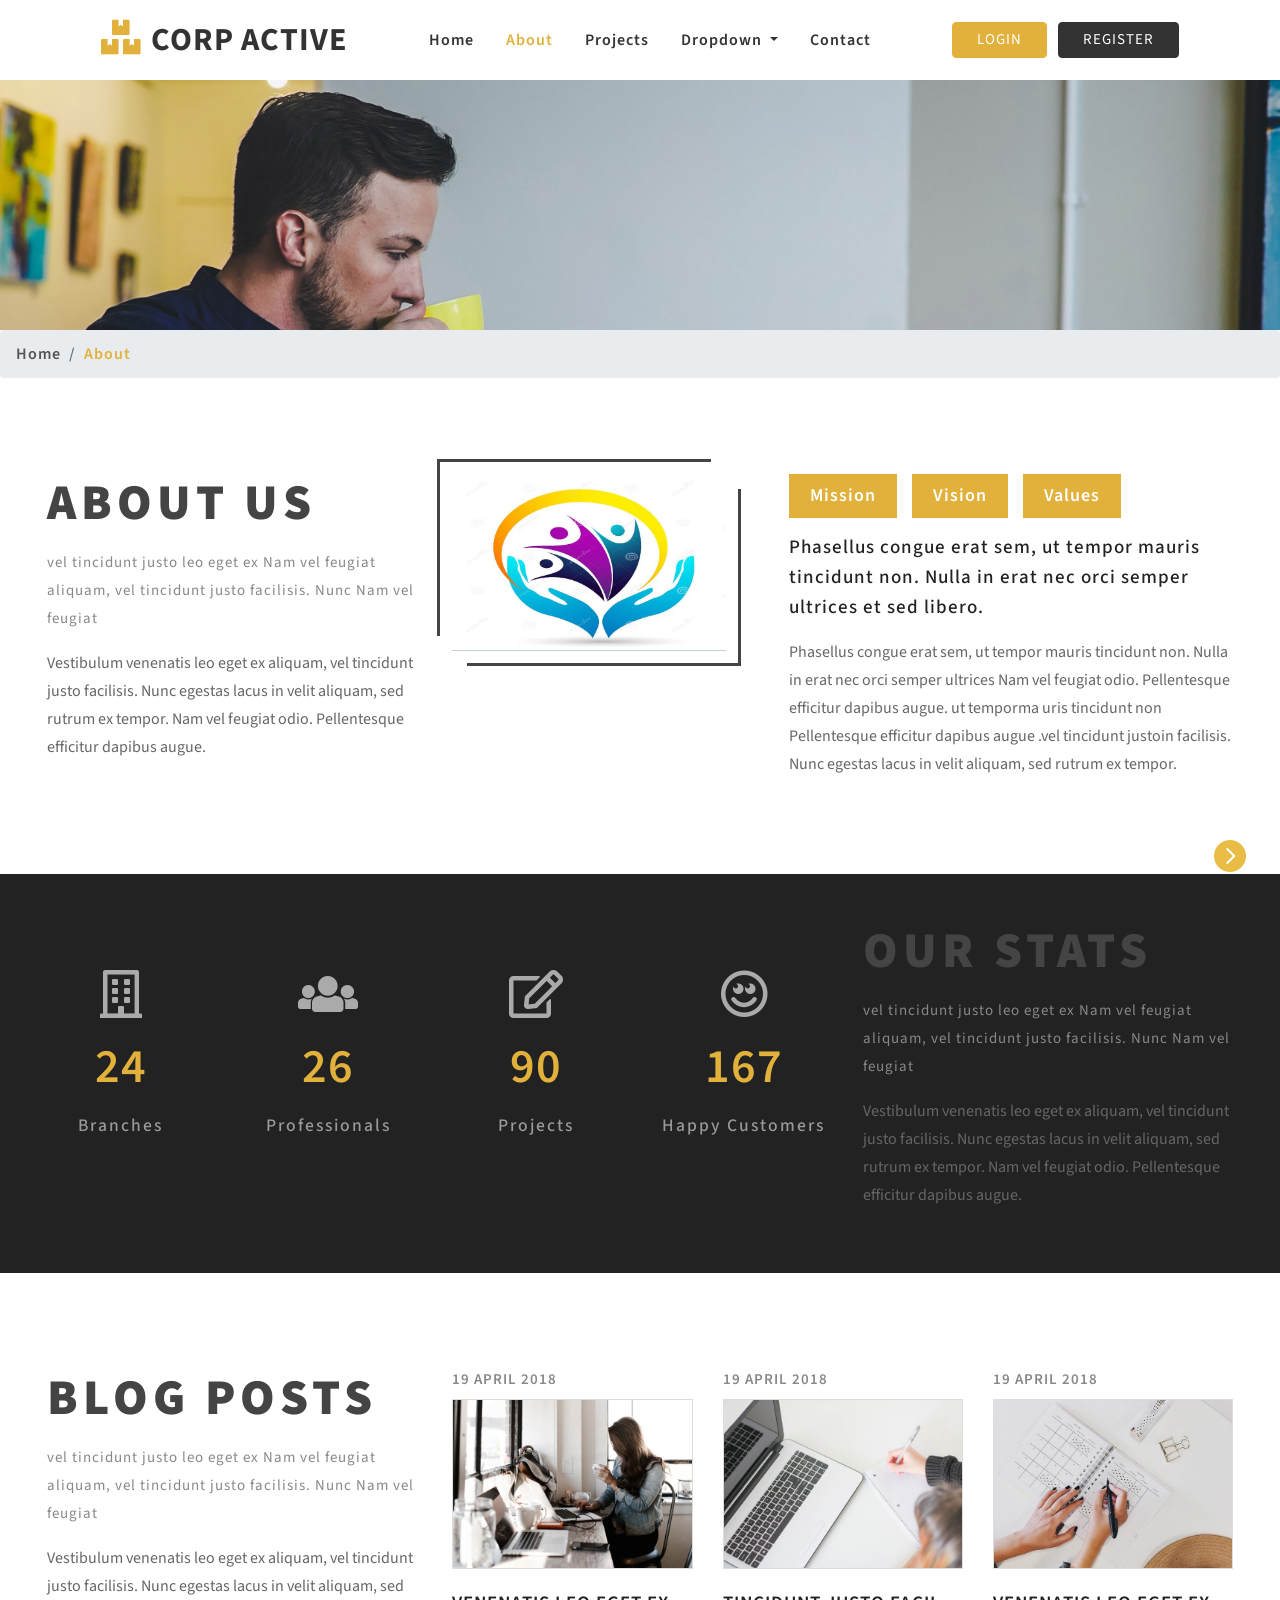
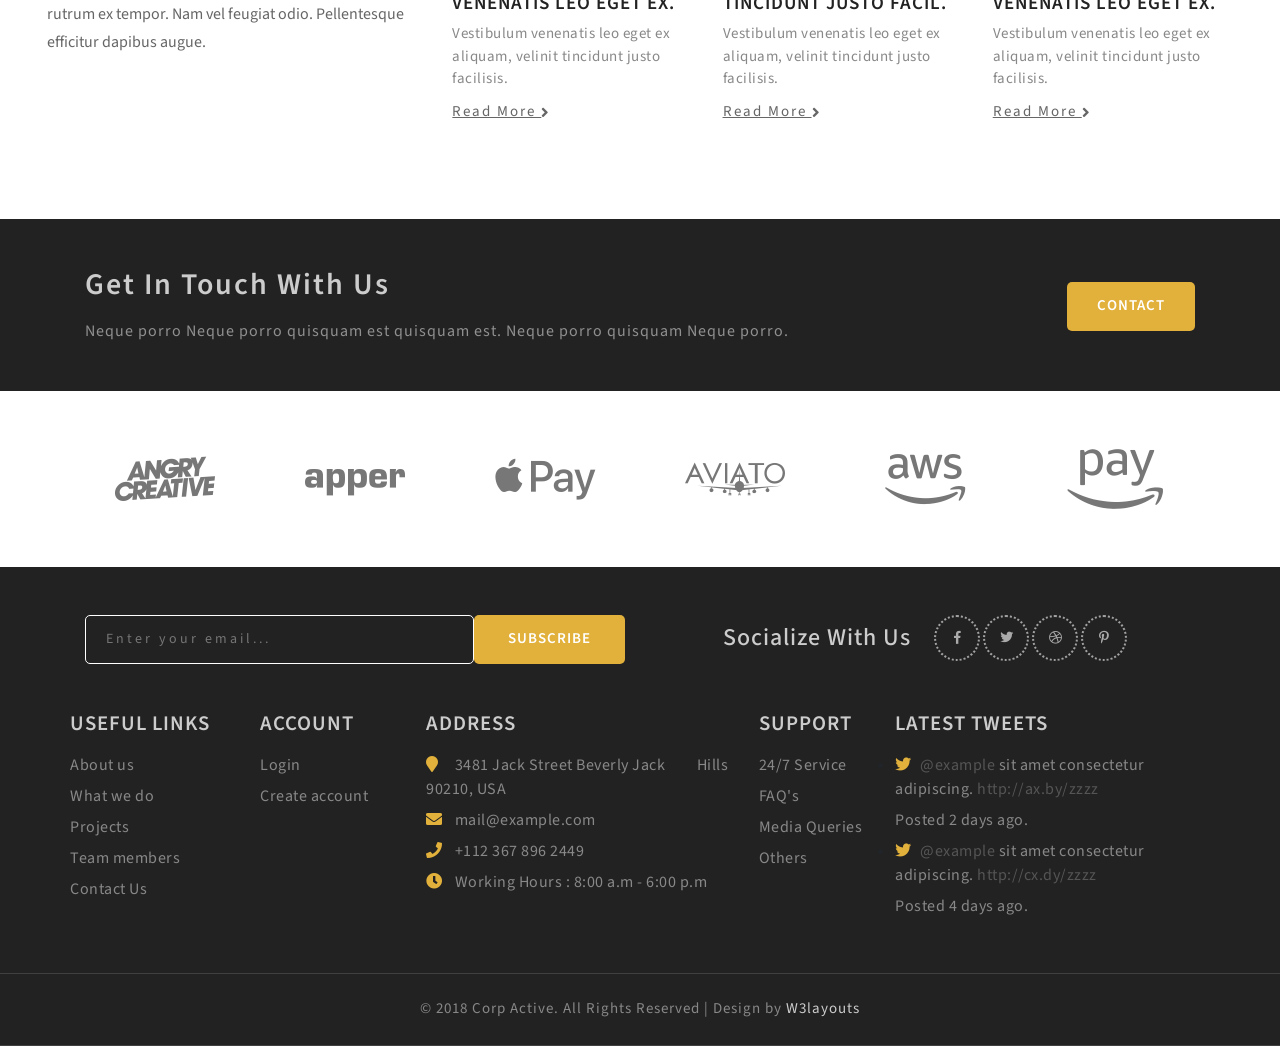
<file: RESCUEWING/web/about.html>
<!--
	Author: W3layouts
	Author URL: http://w3layouts.com
	License: Creative Commons Attribution 3.0 Unported
	License URL: http://creativecommons.org/licenses/by/3.0/
-->
<!DOCTYPE html>
<html lang="en">
<head>
<title>Corp Active Corporate Category Flat Bootstrap Responsive Website Template | About :: W3layouts</title>
	
	<!-- Meta tag Keywords -->
	<meta name="viewport" content="width=device-width, initial-scale=1">
	<meta charset="utf-8">
	<meta name="keywords" content="Corp Active Responsive web template, Bootstrap Web Templates, Flat Web Templates, Android Compatible web template, 
	Smartphone Compatible web template, free webdesigns for Nokia, Samsung, LG, SonyEricsson, Motorola web design" />
	<script type="application/x-javascript">
		addEventListener("load", function () {
			setTimeout(hideURLbar, 0);
		}, false);

		function hideURLbar() {
			window.scrollTo(0, 1);
		}
	</script>
	<!--// Meta tag Keywords -->
	
	<link href="css/easy-responsive-tabs.css" rel='stylesheet' type='text/css'/>
	
	<!-- css files -->
	<link rel="stylesheet" href="css/bootstrap.css"> <!-- Bootstrap-Core-CSS -->
	<link rel="stylesheet" href="css/style.css" type="text/css" media="all" /> <!-- Style-CSS --> 
	<link rel="stylesheet" href="css/fontawesome-all.css"> <!-- Font-Awesome-Icons-CSS -->
	<!-- //css files -->

	<!-- web-fonts -->
	<link href="//fonts.googleapis.com/css?family=Source+Sans+Pro:200,200i,300,300i,400,400i,600,600i,700,700i,900,900i&amp;subset=cyrillic,cyrillic-ext,greek,greek-ext,latin-ext,vietnamese" rel="stylesheet">

	<!-- //web-fonts -->
	
</head>

<body>

<!-- header -->
<header>
	<div class="container">
		<nav class="navbar navbar-expand-lg navbar-light">
			<a class="navbar-brand" href="index.html">
				<i class="fas fa-boxes"></i>Corp Active
			</a>
			<button class="navbar-toggler ml-md-auto" type="button" data-toggle="collapse" data-target="#navbarSupportedContent" aria-controls="navbarSupportedContent"
				aria-expanded="false" aria-label="Toggle navigation">
				<span class="navbar-toggler-icon"></span>
			</button>

			<div class="collapse navbar-collapse" id="navbarSupportedContent">
				<ul class="navbar-nav mx-auto text-center">
					<li class="nav-item  mr-lg-3">
						<a class="nav-link" href="index.html">Home
							<span class="sr-only">(current)</span>
						</a>
					</li>
					<li class="nav-item active mr-lg-3">
						<a class="nav-link scroll" href="about.html">about</a>
					</li>
					<li class="nav-item mr-3">
						<a class="nav-link" href="projects.html">Projects</a>
					</li>
					<li class="nav-item dropdown mr-lg-3">
						<a class="nav-link dropdown-toggle" href="#" id="navbarDropdown" role="button" data-toggle="dropdown" aria-haspopup="true"
							aria-expanded="false">
							Dropdown
						</a>
						<div class="dropdown-menu" aria-labelledby="navbarDropdown">
							<a class="dropdown-item" href="index.html">Testimonials</a>
							<a class="dropdown-item" href="error.html">Error page</a>
							<div class="dropdown-divider"></div>
							<a class="dropdown-item" href="about.html">Stats</a>
						</div>
					</li>
					<li class="nav-item">
						<a class="nav-link" href="contact.html">contact</a>
					</li>
				</ul>
				<div class="buttons">
					<button type="button" class="btn btn-info btn-lg-block w3ls-btn px-4 text-uppercase mr-2" data-toggle="modal"
						aria-pressed="false" data-target="#exampleModal">
						Login
					</button>
					<button type="button" class="btn btn-info btn-lg-block w3ls-btn1 px-4 text-uppercase" data-toggle="modal"
						aria-pressed="false" data-target="#exampleModal1">
						Register
					</button>
				</div>

			</div>
		</nav>
	</div>
</header>
<!-- //header -->

<!-- inner page banner -->
<section class="inner-page-banner">
	
</section>
<!-- inner page banner -->

<!-- breadcrumb -->
<ol class="breadcrumb">
	<li class="breadcrumb-item">
		<a href="index.html">Home</a>
	</li>
	<li class="breadcrumb-item active">About</li>
</ol>
<!-- //breadcrumb -->
	
<!-- About -->
<section class="about py-5">
	<div class="container-fluid py-lg-5 py-3">
		<div class="row about_grids">
			<div class="col-lg-4 col-md-6 team_grid1">
				<h3 class="heading text-uppercase">About Us</h3>
				<p>vel tincidunt justo leo eget ex Nam vel feugiat aliquam, vel tincidunt justo facilisis. Nunc Nam vel feugiat</p>
				<p class="second_para"> Vestibulum venenatis leo eget ex aliquam, vel tincidunt justo facilisis. Nunc
				egestas lacus in velit aliquam, sed rutrum ex tempor. Nam vel feugiat odio. Pellentesque efficitur dapibus augue.</p>
			</div>
			<div class="col-lg-3 col-md-6 about_img mt-md-0 mt-5 ">
				<div class="about_image">
					<img src="images/about.jpg" alt="" class="img-fluid">
				</div>
			</div>
			<div class="col-lg-5 col-md-12 about-right mt-lg-0 mt-5 pl-lg-5">
				<div id="horizontalTab">
					<ul class="resp-tabs-list">
						<li><h3>Mission</h3></li>
						<li><h3>Vision</h3></li>
						<li><h3>Values</h3></li>
					</ul>
					<div class="resp-tabs-container">
						<div class="tab1">
							<h4 class="">Phasellus congue erat sem, ut tempor mauris tincidunt non. Nulla in erat
							nec orci semper ultrices et sed libero.</h4>
							<p class="">Phasellus congue erat sem, ut tempor mauris tincidunt non. Nulla in erat nec orci semper ultrices Nam vel feugiat odio. Pellentesque efficitur dapibus augue. ut temporma uris tincidunt non Pellentesque efficitur dapibus augue .vel tincidunt justoin facilisis. Nunc egestas lacus in velit aliquam, sed rutrum ex tempor.</p>
						</div>
						<div class="tab2">
							<h4 class="">Vestibulum venenatis leo eget ex aliquam, veli tincidunt justo facilisis. Nunc
							egestas lacus in velitare aliquam.</h4>
							<p class="">At tempor mauris tincidunt non Phasellus congue erat sem, uttempor mauris tinci dunt non. Nulla in erat nec orci semper ultrices Nam vel feugiat odio. Pellentesque efficitur dapibus augue. Pellentesque efficitur dapibus augue. vel tincidunt justo facilisis. Nunc egestas lacus in velit aliquam, sed rutrum ex tempor</p>
						</div>
						<div class="tab3">
							<h4 class="">Ut tempor mauris tincidunt non. Nulla in erat Phasellus congue erat sem,
							nec orci semper ultrices et sed libero.</h4>
							<p class="">Phasellus congue erat sem, ut tempor mauris tincidunt non. Nulla in erat nec orci semper ultrices Nam vel feugiat odio. Pellentesque efficitur dapibus augue. ut temporma uris tincidunt non Pellentesque efficitur dapibus augue. vel tincidunt justoin facilisis. Nunc egestas lacus in velit aliquam, sed rutrum ex tempor</p>
						</div>
					</div>
				</div>

			</div>
		</div>
	</div>
</section>
<!-- //About -->

<!-- /stats -->
<section class="stats_test py-5 container-fluid">
	<div class="row">
		<div class="col-lg-8 col-12 inner_stat_wthree_agileits">
			<div class="row">
				<div class="col-sm-3 col-6 py-md-5 py-3 stats_left counter_grid">
					<i class="far fa-building"></i>
					<p class="counter">145</p>
					<h4>Branches</h4>
				</div>
				<div class="col-sm-3 col-6 py-md-5 py-3 stats_left counter_grid1">
					<i class="fas fa-users"></i>
					<p class="counter">165</p>
					<h4>Professionals</h4>
				</div>
				<div class="col-sm-3 col-6 py-md-5 py-3 stats_left counter_grid2">
					<i class="far fa-edit"></i>
					<p class="counter">563</p>
					<h4>Projects</h4>
				</div>
				<div class="col-sm-3 col-6 py-md-5 py-3 stats_left counter_grid3">
					<i class="far fa-smile"></i>
					<p class="counter">1045</p>
					<h4>Happy Customers</h4>
				</div>
			</div>
		</div>
		<div class="col-lg-4 col-md-12 col-12 mt-md-0 mt-4 team_grid1">
			<h2 class="heading text-uppercase">Our Stats</h2>
			<p>vel tincidunt justo leo eget ex Nam vel feugiat aliquam, vel tincidunt justo facilisis. Nunc Nam vel feugiat</p>
			<p class="second_para"> Vestibulum venenatis leo eget ex aliquam, vel tincidunt justo facilisis. Nunc
			egestas lacus in velit aliquam, sed rutrum ex tempor. Nam vel feugiat odio. Pellentesque efficitur dapibus augue.</p>
		</div>
	</div>
</section>
<!-- //stats -->

<!-- Blog -->
<section class="blog py-5">
	<div class="container-fluid py-lg-5">
		<div class="row about_grids">
			<div class="col-lg-4 col-md-12 mb-lg-0 mb-4 team_grid1">
				<h3 class="heading text-uppercase">Blog Posts</h3>
				<p>vel tincidunt justo leo eget ex Nam vel feugiat aliquam, vel tincidunt justo facilisis. Nunc Nam vel feugiat</p>
				<p class="second_para"> Vestibulum venenatis leo eget ex aliquam, vel tincidunt justo facilisis. Nunc
				egestas lacus in velit aliquam, sed rutrum ex tempor. Nam vel feugiat odio. Pellentesque efficitur dapibus augue.</p>
			</div>
			<div class="col-lg-8 blog-posts">
				<div class="row">
					<div class="col-md-4 mb-md-0 mb-5">
						<p class="date mb-2"> 19 April 2018 </p>
						<img src="images/v2.jpg" alt="" class="img-fluid">
						<h4 class="mt-4">venenatis leo eget ex. </h4>
						<p class="my-2"> Vestibulum venenatis leo eget ex aliquam, velinit tincidunt justo facilisis.</p>
						<a href="#">Read More <span class="fa fa-angle-right"></span></a>
					</div>
					<div class="col-md-4 mb-md-0 mb-5">
						<p class="date mb-2"> 19 April 2018 </p>
						<img src="images/v4.jpg" alt="" class="img-fluid">
						<h4 class="mt-4">tincidunt justo facil. </h4>
						<p class="my-2"> Vestibulum venenatis leo eget ex aliquam, velinit tincidunt justo facilisis.</p>
						<a href="#">Read More <span class="fa fa-angle-right"></span></a>
					</div>
					<div class="col-md-4">
						<p class="date mb-2"> 19 April 2018 </p>
						<img src="images/v11.jpg" alt="" class="img-fluid">
						<h4 class="mt-4">venenatis leo eget ex. </h4>
						<p class="my-2"> Vestibulum venenatis leo eget ex aliquam, velinit tincidunt justo facilisis.</p>
						<a href="#">Read More <span class="fa fa-angle-right"></span></a>
					</div>
				</div>
			</div>
		</div>
	</div>
</section>
<!-- //Blog -->

<!-- Blog bottom -->
<section class="gallery-bottom py-5">
	<div class="container">
		<div class="row partner-grids">
			<div class="col-md-9">
				<h2>Get in touch with us</h2>
				<p>Neque porro Neque porro quisquam est quisquam est. Neque porro quisquam Neque porro.</p>
			</div>
			<div class="col-md-3 text-align">
				<a href="contact.html">Contact </a>
			</div>
		</div>
	</div>
</section>
<!-- //blog bottom -->

<!-- Partners -->
<section class="partners py-5">
	<div class="container">
		<div class="row partner-grids text-center">
			<div class="col-sm-2 col-4">
				<a href="#"><i class="fab fa-angrycreative"></i></a>
			</div>
			<div class="col-sm-2 col-4">
				<a href="#"><i class="fab fa-apper"></i></a>
			</div>
			<div class="col-sm-2 col-4">
				<a href="#"><i class="fab fa-apple-pay"></i></a>
			</div>
			<div class="col-sm-2 col-4">
				<a href="#"><i class="fab fa-aviato"></i></a>
			</div>
			<div class="col-sm-2 col-4">
				<a href="#"><i class="fab fa-aws"></i></a>
			</div>
			<div class="col-sm-2 col-4">
				<a href="#"><i class="fab fa-amazon-pay"></i></a>
			</div>
		</div>
	</div>
</section>
<!-- //Partners -->

<!-- footer -->
<section class="footer-top pt-5">
	<div class="container">
		<div class="row">
			<div class="col-lg-6">
				<form action="#" method="post">
					<input type="email" placeholder="Enter your email..." name="email" required="">
					<input type="submit" value="Subscribe">
				</form>
			</div>
			<div class="col-lg-6 social-icon mt-lg-0 mt-3 footer">
				<div class="icon-social">
					<h3>Socialize with us</h3>
					<a href="#" class="button-footr">
						<i class="fab fa-facebook-f"></i>
					</a>
					<a href="#" class="button-footr">
						<i class="fab fa-twitter"></i>
					</a>
					<a href="#" class="button-footr">
						<i class="fab fa-dribbble"></i>
					</a>
					<a href="#" class="button-footr">
						<i class="fab fa-pinterest-p"></i>
					</a>
				</div>
			</div>
		</div>
	</div>
</section>
<section class="agile-footer middle w3ls-section">
	<div class="container">
		<div class="agileits_w3layouts-footer-bottom">
			<div class="row w3_agile-footer-grids py-5">
				<div class="col-lg-2 col-sm-3 mb-sm-0 mb-4 px-sm-0 px-4 w3_agile-footer1 f1">	
					<h5 class="mb-3">Useful Links </h5>
						<ul class="w3ls-footer-bottom-list">
						<li><a href="about.html">About us</a></li>
						<li><a href="#">What we do</a></li>
						<li><a href="projects.html">Projects</a></li>
						<li><a href="#">Team members</a></li>
						<li><a href="contact.html">Contact Us</a></li>
					</ul>
				</div>
				<div class="col-lg-7 col-sm-9 mb-sm-0 mb-4 px-sm-0 px-4 row w3_agile-footer1 f2">
					<div class="col-lg-3 col-sm-3  mb-sm-0 mb-4 inner-li">
						<h5 class="mb-3">Account</h5>
						<ul class="w3ls-footer-bottom-list">
							<li><a href="#" data-toggle="modal" aria-pressed="false" data-target="#exampleModal">Login</a></li>
							<li><a href="#" data-toggle="modal" aria-pressed="false" data-target="#exampleModal1">Create account</a></li>
						</ul>
					</div>
					
					<div class="col-lg-6 col-sm-7  mb-sm-0 mb-4 inner-li">
						<h5 class="mb-3">Address</h5>
						<ul class="w3ls-footer-bottom-list">
							<li> <span class="fas fa-map-marker"></span> 3481 Jack Street Beverly Jack<span> Hills 90210, USA </span></li>
							<li> <span class="fas fa-envelope"></span> <a href="mailto:name@example.com"> mail@example.com</a> </li>
							<li> <span class="fas fa-phone"></span> +112 367 896 2449 </li>
							<!-- <li> <span class="fas fa-globe"></span> <a href="#"> www.website.com</a> </li> -->
							<li> <span class="fas fa-clock"></span> Working Hours : 8:00 a.m - 6:00 p.m</li>
						</ul>
					</div>
					
					<div class="col-lg-3 col-sm-2 inner-li">
						<h5 class="mb-3">support</h5>
						<ul class="w3ls-footer-bottom-list">
							<li>
								<a href="#">24/7 Service</a>
							</li>
							<li>
								<a href="#">FAQ's</a>
							</li>
							<li>
								<a href="#">Media Queries</a>
							</li>
							<li>
								<a href="#">Others</a>
							</li>
						</ul>
					</div>
					<div class="clearfix"></div>
				</div>
				<div class="col-lg-3 col-md-12 px-sm-0 px-4 w3_agile-footer1 f3">
						<h5 class="mb-3">Latest Tweets</h5>
					<ul class="tweet-agile">
						<li>
							<p class="tweet-p1"><span class="fab fa-twitter" aria-hidden="true"></span><a href="mailto:support@company.com">@example</a> sit amet consectetur adipiscing. <a href="#">http://ax.by/zzzz</a></p>
							<p class="tweet-p2">Posted 2 days ago.</p>
						</li>
						<li>
							<p class="tweet-p1"><span class="fab fa-twitter" aria-hidden="true"></span><a href="mailto:support@company.com">@example</a> sit amet consectetur adipiscing. <a href="#">http://cx.dy/zzzz</a></p>
							<p class="tweet-p2">Posted 4 days ago.</p>
						</li>
					</ul>
				</div>
			</div>
		</div>
	</div>
</section>
<section class="copyright py-4">
	<div class="agileits_w3layouts-copyright text-center">
		<p>© 2018 Corp Active. All Rights Reserved | Design by
			<a href="http://w3layouts.com/" target="=_blank"> W3layouts </a>
		</p>
	</div>
</section>
<!-- //footer -->
<!-- Login modal -->
	<div class="modal fade" id="exampleModal" tabindex="-1" role="dialog" aria-labelledby="exampleModalLabel1" aria-hidden="true">
		<div class="modal-dialog" role="document">
			<div class="modal-content">
				<div class="modal-header">
					<h5 class="modal-title text-uppercase" id="exampleModalLabel1">Login</h5>
					<button type="button" class="close" data-dismiss="modal" aria-label="Close">
						<span aria-hidden="true">&times;</span>
					</button>
				</div>
				<div class="modal-body">
					<form action="#" method="post" class="p-3">
						<div class="form-group">
							<label for="recipient-name" class="col-form-label">User Name</label>
							<input type="email" class="form-control" placeholder="User Name" name="Name" id="recipient-name" required="">
						</div>
						<div class="form-group">
							<label for="recipient-name1" class="col-form-label">Password</label>
							<input type="password" class="form-control" placeholder="Password" name="Name" id="recipient-name1" required="">
						</div>
						<div class="right-w3l mt-4 mb-3">
							<input type="submit" class="form-control" value="Login">
						</div>
					</form>

				</div>
			</div>
		</div>
	</div>
	<!-- //Login modal -->

	<!-- Register modal -->
	<div class="modal fade" id="exampleModal1" tabindex="-1" role="dialog" aria-labelledby="exampleModalLabel1" aria-hidden="true">
		<div class="modal-dialog" role="document">
			<div class="modal-content">
				<div class="modal-header">
					<h5 class="modal-title text-uppercase" id="exampleModalLabel1">Register Here</h5>
					<button type="button" class="close" data-dismiss="modal" aria-label="Close">
						<span aria-hidden="true">&times;</span>
					</button>
				</div>
				<div class="modal-body">
					<form action="#" method="post" class="p-3">
						<div class="form-group">
							<label for="recipient-name" class="col-form-label">First Name</label>
							<input type="text" class="form-control" placeholder="First Name" name="Name" id="recipient-name2" required="">
						</div>
						<div class="form-group">
							<label for="recipient-name" class="col-form-label">Last Name</label>
							<input type="text" class="form-control" placeholder="Last Name" name="Name" id="recipient-name3" required="">
						</div>
						<div class="form-group">
							<label for="recipient-name" class="col-form-label">Email id</label>
							<input type="email" class="form-control" placeholder="Email id" name="Name" id="recipient-name4" required="">
						</div>
						<div class="form-group">
							<label for="recipient-name" class="col-form-label">Mobile Number</label>
							<input type="text" class="form-control" placeholder="Mobile Number" name="Name" id="recipient-name5" required="">
						</div>
						<div class="form-group">
							<label for="recipient-name1" class="col-form-label">Password</label>
							<input type="password" class="form-control" placeholder="Password" name="Name" id="recipient-name6" required="">
						</div>
						<div class="right-w3l mt-4 mb-3">
							<input type="submit" class="form-control" value="Create account">
						</div>
					</form>

				</div>
			</div>
		</div>
	</div>
	<!-- //Register modal -->
<!-- js-scripts -->		

	<!-- js -->
	<script type="text/javascript" src="js/jquery-2.1.4.min.js"></script>
	<script type="text/javascript" src="js/bootstrap.js"></script> <!-- Necessary-JavaScript-File-For-Bootstrap --> 
	<!-- //js -->
	
	<!-- stats -->
	<script src="js/jquery.waypoints.min.js"></script>
	<script src="js/jquery.countup.js"></script>
	<script>
		$('.counter').countUp();
	</script>
	<!-- //stats -->

	<!-- tabs -->
	<script src="js/easy-responsive-tabs.js"></script>
	<script>
	$(document).ready(function () {
	$('#horizontalTab').easyResponsiveTabs({
	type: 'default', //Types: default, vertical, accordion           
	width: 'auto', //auto or any width like 600px
	fit: true,   // 100% fit in a container
	closed: 'accordion', // Start closed if in accordion view
	activate: function(event) { // Callback function if tab is switched
	var $tab = $(this);
	var $info = $('#tabInfo');
	var $name = $('span', $info);
	$name.text($tab.text());
	$info.show();
	}
	});
	$('#verticalTab').easyResponsiveTabs({
	type: 'vertical',
	width: 'auto',
	fit: true
	});
	});
	</script>
	<!--//tabs-->
	
	<!-- for-Testimonials -->
	<!-- required-js-files-->
	<link href="css/owl.carousel.css" rel="stylesheet">
		<script src="js/owl.carousel.js"></script>
			<script>
		$(document).ready(function() {
		  $("#owl-demo").owlCarousel({
			items : 1,
			lazyLoad : true,
			autoPlay : true,
			navigation : false,
			navigationText :  false,
			pagination : true,
		  });
		});
		</script>
	<!--//required-js-files-->
	<!-- //for-Testimonials -->

	<!-- start-smoth-scrolling -->
	<script src="js/SmoothScroll.min.js"></script>
	<script type="text/javascript" src="js/move-top.js"></script>
	<script type="text/javascript" src="js/easing.js"></script>
	<script type="text/javascript">
		jQuery(document).ready(function($) {
			$(".scroll").click(function(event){		
				event.preventDefault();
				$('html,body').animate({scrollTop:$(this.hash).offset().top},1000);
			});
		});
	</script>
	<!-- here stars scrolling icon -->
	<script type="text/javascript">
		$(document).ready(function() {
			/*
				var defaults = {
				containerID: 'toTop', // fading element id
				containerHoverID: 'toTopHover', // fading element hover id
				scrollSpeed: 1200,
				easingType: 'linear' 
				};
			*/
								
			$().UItoTop({ easingType: 'easeOutQuart' });
								
			});
	</script>
	<!-- //here ends scrolling icon -->
	<!-- start-smoth-scrolling -->
	
<!-- //js-scripts -->

</body>
</html>
</file>
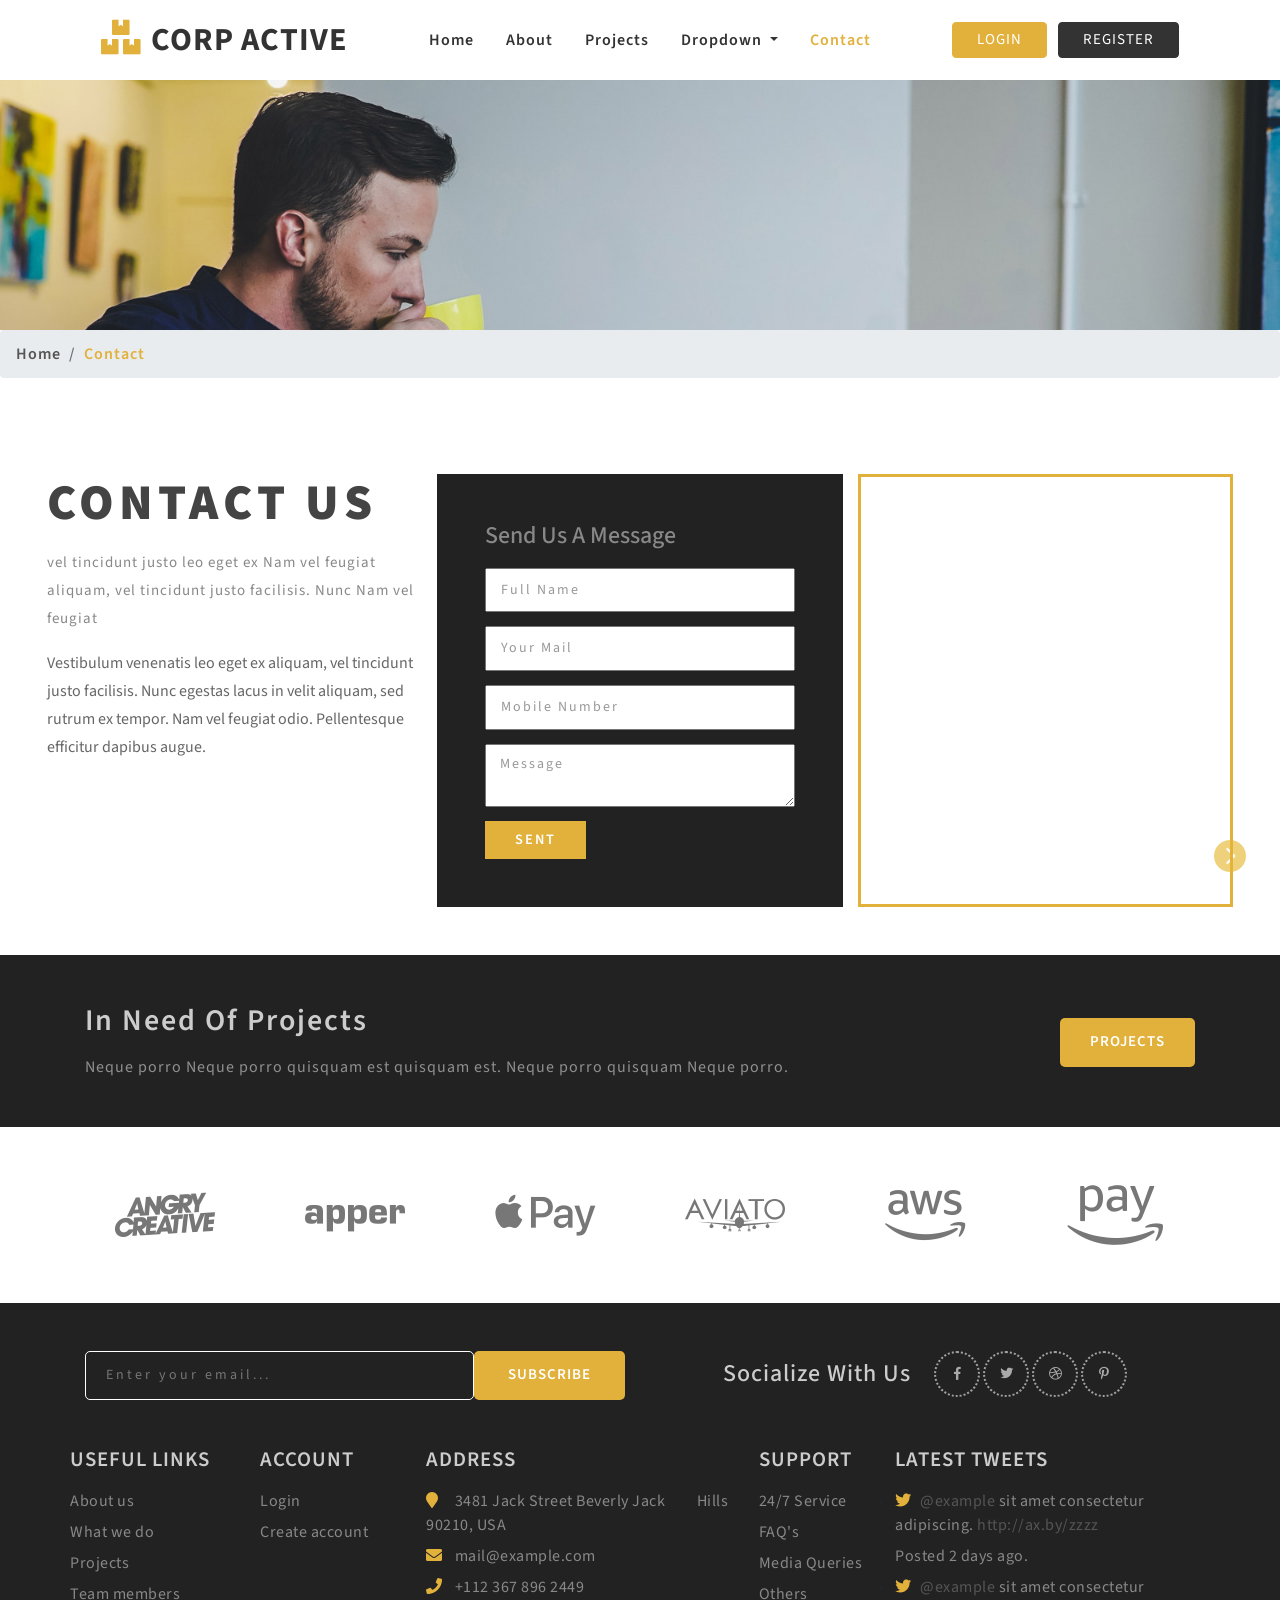
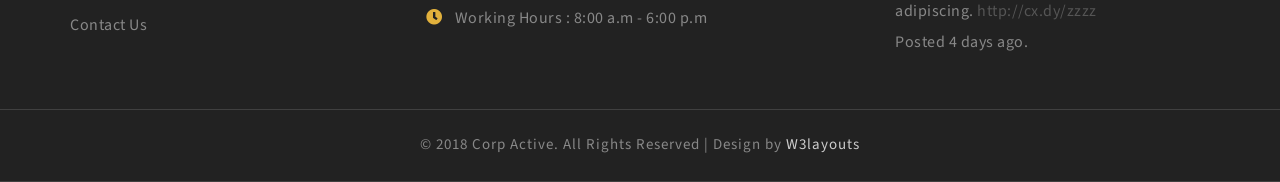
<file: RESCUEWING/web/contact.html>
<!--
	Author: W3layouts
	Author URL: http://w3layouts.com
	License: Creative Commons Attribution 3.0 Unported
	License URL: http://creativecommons.org/licenses/by/3.0/
-->
<!DOCTYPE html>
<html lang="en">
<head>
<title>Corp Active Corporate Category Flat Bootstrap Responsive Website Template | Contact :: W3layouts</title>
	
	<!-- Meta tag Keywords -->
	<meta name="viewport" content="width=device-width, initial-scale=1">
	<meta charset="utf-8">
	<meta name="keywords" content="Corp Active Responsive web template, Bootstrap Web Templates, Flat Web Templates, Android Compatible web template, 
	Smartphone Compatible web template, free webdesigns for Nokia, Samsung, LG, SonyEricsson, Motorola web design" />
	<script type="application/x-javascript">
		addEventListener("load", function () {
			setTimeout(hideURLbar, 0);
		}, false);

		function hideURLbar() {
			window.scrollTo(0, 1);
		}
	</script>
	<!--// Meta tag Keywords -->
	
	<!-- css files -->
	<link rel="stylesheet" href="css/bootstrap.css"> <!-- Bootstrap-Core-CSS -->
	<link rel="stylesheet" href="css/style.css" type="text/css" media="all" /> <!-- Style-CSS --> 
	<link rel="stylesheet" href="css/fontawesome-all.css"> <!-- Font-Awesome-Icons-CSS -->
	<!-- //css files -->

	<!-- web-fonts -->
	<link href="//fonts.googleapis.com/css?family=Source+Sans+Pro:200,200i,300,300i,400,400i,600,600i,700,700i,900,900i&amp;subset=cyrillic,cyrillic-ext,greek,greek-ext,latin-ext,vietnamese" rel="stylesheet">

	<!-- //web-fonts -->
	
</head>

<body>

<!-- header -->
<header>
	<div class="container">
		<nav class="navbar navbar-expand-lg navbar-light">
			<a class="navbar-brand" href="index.html">
				<i class="fas fa-boxes"></i>Corp Active
			</a>
			<button class="navbar-toggler ml-md-auto" type="button" data-toggle="collapse" data-target="#navbarSupportedContent" aria-controls="navbarSupportedContent"
				aria-expanded="false" aria-label="Toggle navigation">
				<span class="navbar-toggler-icon"></span>
			</button>

			<div class="collapse navbar-collapse" id="navbarSupportedContent">
				<ul class="navbar-nav mx-auto text-center">
					<li class="nav-item  mr-lg-3">
						<a class="nav-link" href="index.html">Home
							<span class="sr-only">(current)</span>
						</a>
					</li>
					<li class="nav-item  mr-lg-3">
						<a class="nav-link" href="about.html">about</a>
					</li>
					<li class="nav-item mr-lg-3">
						<a class="nav-link" href="projects.html">Projects</a>
					</li>
					<li class="nav-item dropdown mr-lg-3">
						<a class="nav-link dropdown-toggle" href="#" id="navbarDropdown" role="button" data-toggle="dropdown" aria-haspopup="true"
							aria-expanded="false">
							Dropdown
						</a>
						<div class="dropdown-menu" aria-labelledby="navbarDropdown">
							<a class="dropdown-item" href="index.html">Testimonials</a>
							<a class="dropdown-item" href="error.html">Error page</a>
							<div class="dropdown-divider"></div>
							<a class="dropdown-item" href="about.html">Stats</a>
						</div>
					</li>
					<li class="nav-item active">
						<a class="nav-link" href="contact.html">contact</a>
					</li>
				</ul>
				<div class="buttons">
					<button type="button" class="btn btn-info btn-lg-block w3ls-btn px-4 text-uppercase mr-2" data-toggle="modal"
						aria-pressed="false" data-target="#exampleModal">
						Login
					</button>
					<button type="button" class="btn btn-info btn-lg-block w3ls-btn1 px-4 text-uppercase" data-toggle="modal"
						aria-pressed="false" data-target="#exampleModal1">
						Register
					</button>
				</div>

			</div>
		</nav>
	</div>
</header>
<!-- //header -->

<!-- inner page banner -->
<section class="inner-page-banner">
	
</section>
<!-- inner page banner -->

<!-- breadcrumb -->
<ol class="breadcrumb">
	<li class="breadcrumb-item">
		<a href="index.html">Home</a>
	</li>
	<li class="breadcrumb-item active">Contact</li>
</ol>
<!-- //breadcrumb -->
	
<!-- contact -->
<section class="contact py-5">
	<div class="container-fluid pt-lg-5">
		<div class="row contact-grids">
			<div class="col-lg-4 col-12 mb-lg-0 mb-sm-4 mb-3 team_grid1">
				<h1 class="heading text-uppercase">Contact Us</h1>
				<p>vel tincidunt justo leo eget ex Nam vel feugiat aliquam, vel tincidunt justo facilisis. Nunc Nam vel feugiat</p>
				<p class="second_para"> Vestibulum venenatis leo eget ex aliquam, vel tincidunt justo facilisis. Nunc
				egestas lacus in velit aliquam, sed rutrum ex tempor. Nam vel feugiat odio. Pellentesque efficitur dapibus augue.</p>
			</div>
			<div class="col-lg-4 col-md-6 contact-form p-5">
				<h4 class="heading">send us a message</h4>
				<form action="#" method="post">
						<input type="text" placeholder="Full Name" required=""/>
						<input type="email" placeholder="Your Mail" required=""/>
						<input type="text" placeholder="Mobile Number" required=""/>
						<textarea placeholder="Message" required=""></textarea>
						<div class="submit1">
							<input type="submit" value="sent">
						</div>
				</form>
			</div>
			<div class="col-lg-4 col-md-6 mt-md-0 mt-4 map">
				<iframe src="https://www.google.com/maps/embed?pb=!1m18!1m12!1m3!1d167998.10803373056!2d2.2074740643680624!3d48.85877410312378!2m3!1f0!2f0!3f0!3m2!1i1024!2i768!4f13.1!3m3!1m2!1s0x47e66e1f06e2b70f%3A0x40b82c3688c9460!2sParis%2C+France!5e0!3m2!1sen!2sin!4v1488168816174"></iframe>
			</div>
		</div>
	</div>
</section>
<!-- //contact -->

<!-- contact bottom -->
<section class="gallery-bottom py-5">
	<div class="container">
		<div class="row partner-grids">
			<div class="col-md-9">
				<h2>In need of projects</h2>
				<p>Neque porro Neque porro quisquam est quisquam est. Neque porro quisquam Neque porro.</p>
			</div>
			<div class="col-md-3 text-align">
				<a href="projects.html">Projects </a>
			</div>
		</div>
	</div>
</section>
<!-- //contact bottom -->

<!-- Partners -->
<section class="partners py-5">
	<div class="container">
		<div class="row partner-grids text-center">
			<div class="col-sm-2 col-4">
				<a href="#"><i class="fab fa-angrycreative"></i></a>
			</div>
			<div class="col-sm-2 col-4">
				<a href="#"><i class="fab fa-apper"></i></a>
			</div>
			<div class="col-sm-2 col-4">
				<a href="#"><i class="fab fa-apple-pay"></i></a>
			</div>
			<div class="col-sm-2 col-4">
				<a href="#"><i class="fab fa-aviato"></i></a>
			</div>
			<div class="col-sm-2 col-4">
				<a href="#"><i class="fab fa-aws"></i></a>
			</div>
			<div class="col-sm-2 col-4">
				<a href="#"><i class="fab fa-amazon-pay"></i></a>
			</div>
		</div>
	</div>
</section>
<!-- //Partners -->

<!-- footer -->
<section class="footer-top pt-5">
	<div class="container">
		<div class="row">
			<div class="col-lg-6">
				<form action="#" method="post">
					<input type="email" placeholder="Enter your email..." name="email" required="">
					<input type="submit" value="Subscribe">
				</form>
			</div>
			<div class="col-lg-6 social-icon mt-lg-0 mt-3 footer">
				<div class="icon-social">
					<h3>Socialize with us</h3>
					<a href="#" class="button-footr">
						<i class="fab fa-facebook-f"></i>
					</a>
					<a href="#" class="button-footr">
						<i class="fab fa-twitter"></i>
					</a>
					<a href="#" class="button-footr">
						<i class="fab fa-dribbble"></i>
					</a>
					<a href="#" class="button-footr">
						<i class="fab fa-pinterest-p"></i>
					</a>
				</div>
			</div>
		</div>
	</div>
</section>
<section class="agile-footer middle w3ls-section">
	<div class="container">
		<div class="agileits_w3layouts-footer-bottom">
			<div class="row w3_agile-footer-grids py-5">
				<div class="col-lg-2 col-sm-3 mb-sm-0 mb-4 px-sm-0 px-4 w3_agile-footer1 f1">	
					<h5 class="mb-3">Useful Links </h5>
						<ul class="w3ls-footer-bottom-list">
						<li><a href="about.html">About us</a></li>
						<li><a href="#">What we do</a></li>
						<li><a href="projects.html">Projects</a></li>
						<li><a href="#">Team members</a></li>
						<li><a href="contact.html">Contact Us</a></li>
					</ul>
				</div>
				<div class="col-lg-7 col-sm-9 mb-sm-0 mb-4 px-sm-0 px-4 row w3_agile-footer1 f2">
					<div class="col-lg-3 col-sm-3  mb-sm-0 mb-4 inner-li">
						<h5 class="mb-3">Account</h5>
						<ul class="w3ls-footer-bottom-list">
							<li><a href="#" data-toggle="modal" aria-pressed="false" data-target="#exampleModal">Login</a></li>
							<li><a href="#" data-toggle="modal" aria-pressed="false" data-target="#exampleModal1">Create account</a></li>
						</ul>
					</div>
					
					<div class="col-lg-6 col-sm-7  mb-sm-0 mb-4 inner-li">
						<h5 class="mb-3">Address</h5>
						<ul class="w3ls-footer-bottom-list">
							<li> <span class="fas fa-map-marker"></span> 3481 Jack Street Beverly Jack<span> Hills 90210, USA </span></li>
							<li> <span class="fas fa-envelope"></span> <a href="mailto:name@example.com"> mail@example.com</a> </li>
							<li> <span class="fas fa-phone"></span> +112 367 896 2449 </li>
							<!-- <li> <span class="fas fa-globe"></span> <a href="#"> www.website.com</a> </li> -->
							<li> <span class="fas fa-clock"></span> Working Hours : 8:00 a.m - 6:00 p.m</li>
						</ul>
					</div>
					
					<div class="col-lg-3 col-sm-2 inner-li">
						<h5 class="mb-3">support</h5>
						<ul class="w3ls-footer-bottom-list">
							<li>
								<a href="#">24/7 Service</a>
							</li>
							<li>
								<a href="#">FAQ's</a>
							</li>
							<li>
								<a href="#">Media Queries</a>
							</li>
							<li>
								<a href="#">Others</a>
							</li>
						</ul>
					</div>
					<div class="clearfix"></div>
				</div>
				<div class="col-lg-3 col-md-12 px-sm-0 px-4 w3_agile-footer1 f3">
						<h5 class="mb-3">Latest Tweets</h5>
					<ul class="tweet-agile">
						<li>
							<p class="tweet-p1"><span class="fab fa-twitter" aria-hidden="true"></span><a href="mailto:support@company.com">@example</a> sit amet consectetur adipiscing. <a href="#">http://ax.by/zzzz</a></p>
							<p class="tweet-p2">Posted 2 days ago.</p>
						</li>
						<li>
							<p class="tweet-p1"><span class="fab fa-twitter" aria-hidden="true"></span><a href="mailto:support@company.com">@example</a> sit amet consectetur adipiscing. <a href="#">http://cx.dy/zzzz</a></p>
							<p class="tweet-p2">Posted 4 days ago.</p>
						</li>
					</ul>
				</div>
			</div>
		</div>
	</div>
</section>
<section class="copyright py-4">
	<div class="agileits_w3layouts-copyright text-center">
		<p>© 2018 Corp Active. All Rights Reserved | Design by
			<a href="http://w3layouts.com/" target="=_blank"> W3layouts </a>
		</p>
	</div>
</section>
<!-- //footer -->
<!-- Login modal -->
	<div class="modal fade" id="exampleModal" tabindex="-1" role="dialog" aria-labelledby="exampleModalLabel1" aria-hidden="true">
		<div class="modal-dialog" role="document">
			<div class="modal-content">
				<div class="modal-header">
					<h5 class="modal-title text-uppercase" id="exampleModalLabel1">Login</h5>
					<button type="button" class="close" data-dismiss="modal" aria-label="Close">
						<span aria-hidden="true">&times;</span>
					</button>
				</div>
				<div class="modal-body">
					<form action="#" method="post" class="p-3">
						<div class="form-group">
							<label for="recipient-name" class="col-form-label">User Name</label>
							<input type="email" class="form-control" placeholder="User Name" name="Name" id="recipient-name" required="">
						</div>
						<div class="form-group">
							<label for="recipient-name1" class="col-form-label">Password</label>
							<input type="password" class="form-control" placeholder="Password" name="Name" id="recipient-name1" required="">
						</div>
						<div class="right-w3l mt-4 mb-3">
							<input type="submit" class="form-control" value="Login">
						</div>
					</form>

				</div>
			</div>
		</div>
	</div>
	<!-- //Login modal -->

	<!-- Register modal -->
	<div class="modal fade" id="exampleModal1" tabindex="-1" role="dialog" aria-labelledby="exampleModalLabel1" aria-hidden="true">
		<div class="modal-dialog" role="document">
			<div class="modal-content">
				<div class="modal-header">
					<h5 class="modal-title text-uppercase" id="exampleModalLabel1">Register Here</h5>
					<button type="button" class="close" data-dismiss="modal" aria-label="Close">
						<span aria-hidden="true">&times;</span>
					</button>
				</div>
				<div class="modal-body">
					<form action="#" method="post" class="p-3">
						<div class="form-group">
							<label for="recipient-name" class="col-form-label">First Name</label>
							<input type="text" class="form-control" placeholder="First Name" name="Name" id="recipient-name2" required="">
						</div>
						<div class="form-group">
							<label for="recipient-name" class="col-form-label">Last Name</label>
							<input type="text" class="form-control" placeholder="Last Name" name="Name" id="recipient-name3" required="">
						</div>
						<div class="form-group">
							<label for="recipient-name" class="col-form-label">Email id</label>
							<input type="email" class="form-control" placeholder="Email id" name="Name" id="recipient-name4" required="">
						</div>
						<div class="form-group">
							<label for="recipient-name" class="col-form-label">Mobile Number</label>
							<input type="text" class="form-control" placeholder="Mobile Number" name="Name" id="recipient-name5" required="">
						</div>
						<div class="form-group">
							<label for="recipient-name1" class="col-form-label">Password</label>
							<input type="password" class="form-control" placeholder="Password" name="Name" id="recipient-name6" required="">
						</div>
						<div class="right-w3l mt-4 mb-3">
							<input type="submit" class="form-control" value="Create account">
						</div>
					</form>

				</div>
			</div>
		</div>
	</div>
	<!-- //Register modal -->
<!-- js-scripts -->		

	<!-- js -->
	<script type="text/javascript" src="js/jquery-2.1.4.min.js"></script>
	<script type="text/javascript" src="js/bootstrap.js"></script> <!-- Necessary-JavaScript-File-For-Bootstrap --> 
	<!-- //js -->	
	

	<!-- tabs -->
	<script src="js/easy-responsive-tabs.js"></script>
	<script>
	$(document).ready(function () {
	$('#horizontalTab').easyResponsiveTabs({
	type: 'default', //Types: default, vertical, accordion           
	width: 'auto', //auto or any width like 600px
	fit: true,   // 100% fit in a container
	closed: 'accordion', // Start closed if in accordion view
	activate: function(event) { // Callback function if tab is switched
	var $tab = $(this);
	var $info = $('#tabInfo');
	var $name = $('span', $info);
	$name.text($tab.text());
	$info.show();
	}
	});
	$('#verticalTab').easyResponsiveTabs({
	type: 'vertical',
	width: 'auto',
	fit: true
	});
	});
	</script>
	<!--//tabs-->
	
	<!-- for-Testimonials -->
	<!-- required-js-files-->
	<link href="css/owl.carousel.css" rel="stylesheet">
		<script src="js/owl.carousel.js"></script>
			<script>
		$(document).ready(function() {
		  $("#owl-demo").owlCarousel({
			items : 1,
			lazyLoad : true,
			autoPlay : true,
			navigation : false,
			navigationText :  false,
			pagination : true,
		  });
		});
		</script>
	<!--//required-js-files-->
	<!-- //for-Testimonials -->

	<!-- start-smoth-scrolling -->
	<script src="js/SmoothScroll.min.js"></script>
	<script type="text/javascript" src="js/move-top.js"></script>
	<script type="text/javascript" src="js/easing.js"></script>
	<script type="text/javascript">
		jQuery(document).ready(function($) {
			$(".scroll").click(function(event){		
				event.preventDefault();
				$('html,body').animate({scrollTop:$(this.hash).offset().top},1000);
			});
		});
	</script>
	<!-- here stars scrolling icon -->
	<script type="text/javascript">
		$(document).ready(function() {
			/*
				var defaults = {
				containerID: 'toTop', // fading element id
				containerHoverID: 'toTopHover', // fading element hover id
				scrollSpeed: 1200,
				easingType: 'linear' 
				};
			*/
								
			$().UItoTop({ easingType: 'easeOutQuart' });
								
			});
	</script>
	<!-- //here ends scrolling icon -->
	<!-- start-smoth-scrolling -->
	
<!-- //js-scripts -->

</body>
</html>
</file>
<file: RESCUEWING/web/css/easy-responsive-tabs.css>
body {
  margin: 0px;
  padding: 0px;
  background: #f5f5f5;
  font-weight: 500;
}

ul.resp-tabs-list,
p {
  margin: 0px;
  padding: 0px;
}

.resp-tabs-list li {
    /* font-weight: 600; */
    /* text-transform: uppercase; */
    /* font-size: 13px; */
    display: inline-block;
    padding-right: 15px;
    margin: 0;
    list-style: none;
    cursor: pointer;
    float: left;
    /* color: rgb(187, 76, 74); */
    /* width: 25%; */
    /* font-family: 'Poppins', sans-serif; */
}

.resp-tabs-container {
  padding: 0px;
  clear: left;
}

h2.resp-accordion {
  cursor: pointer;
  padding: 5px;
  display: none;
}

.resp-tab-content {
  display: none;
  padding: 0px;
}

.resp-tab-active {
    /* border: 1px solid #c1c1c1; */
    /* border-bottom: 4px solid #bc0023; */
    /* margin-bottom: -1px !important; */
    /* padding: 12px 14px 14px 14px !important; */
    /* position: relative; */
}
 /*
.resp-tab-active:before {
    content: '';
    position: absolute;
    width: 0;
    height: 0;
    border-top: 10px solid #bc0023;
    border-left: 10px solid rgba(69, 42, 21, 0);
    border-right: 10px solid rgba(199, 57, 57, 0);
    left: 45%;
    top: 103%;
    transition: 0.5s all;
    -webkit-transition: 0.5s all;
    -o-transition: 0.5s all;
    -moz-transition: 0.5s all;
    -ms-transition: 0.5s all;
}*/

.resp-tab-active {
    /* border-bottom: none; */
    /*  background-color: rgba(255, 206, 20, 0.3); */
}

.resp-content-active,
.resp-accordion-active { display: block; }

.resp-tab-content {
    /* border: 1px solid #1ca0de; */
    border-top: transparent;
    min-height: auto;
}

h2.resp-accordion {
  font-size: 13px;
  border: 1px solid #c1c1c1;
  border-top: 0px solid #c1c1c1;
  margin: 0px;
  padding: 10px 15px;
}

h2.resp-tab-active {
  border-bottom: 0px solid #fff !important;
  margin-bottom: 0px !important;
  padding: 10px 15px !important;
}

h2.resp-tab-title:last-child {
  border-bottom: 12px solid #c1c1c1 !important;
  background: blue;
}

/*-----------Vertical tabs-----------*/

.resp-vtabs ul.resp-tabs-list {
  float: left;
  width: 30%;
}

.resp-vtabs .resp-tabs-list li {
  display: block;
  padding: 15px 15px !important;
  margin: 0;
  cursor: pointer;
  float: none;
}

.resp-vtabs .resp-tabs-container {
  padding: 0px;
  background-color: #fff;
  border: 1px solid #c1c1c1;
  float: left;
  width: 68%;
  min-height: 250px;
  border-radius: 4px;
  clear: none;
}

.resp-vtabs .resp-tab-content { border: none; }

.resp-vtabs li.resp-tab-active {
  border: 1px solid #c1c1c1;
  border-right: none;
  background-color: #fff;
  position: relative;
  z-index: 1;
  margin-right: -1px !important;
  padding: 14px 15px 15px 14px !important;
}

.resp-arrow {
  width: 0;
  height: 0;
  float: right;
  margin-top: 3px;
  border-left: 6px solid transparent;
  border-right: 6px solid transparent;
  border-top: 12px solid #0f2453;
}

h2.resp-tab-active span.resp-arrow {
  border: none;
  border-left: 6px solid transparent;
  border-right: 6px solid transparent;
  border-bottom:12px solid #ffce14;
}

/*-----------Accordion styles-----------*/



.resp-easy-accordion h2.resp-accordion { display: block; }

.resp-easy-accordion .resp-tab-content { border: 1px solid #c1c1c1; }

.resp-easy-accordion .resp-tab-content:last-child { border-bottom: 1px solid #c1c1c1 !important; }

.resp-jfit {
  width: 100%;
  margin: 0px;
}

.resp-tab-content-active { display: block; }

h2.resp-accordion:first-child { border-top: 1px solid #c1c1c1 !important; }
/*Here your can change the breakpoint to set the accordion, when screen resolution changed*/
@media only screen and (max-width: 768px) {

ul.resp-tabs-list { display: none; }

h2.resp-accordion { display: block; }

.resp-vtabs .resp-tab-content { border: 1px solid #C1C1C1; }

.resp-vtabs .resp-tabs-container {
  border: none;
  float: none;
  width: 100%;
  min-height: initial;
  clear: none;
}

.resp-accordion-closed { display: none !important; }

.resp-vtabs .resp-tab-content:last-child { border-bottom: 1px solid #c1c1c1 !important; }
}
@media only screen and (max-width:991px) {
	 .resp-tabs-list li {
	float:none;
     }
}
@media only screen and (max-width: 568px) {
	.resp-arrow {
		margin-top: 8px;
		border-top: 9px solid #1c2020;
	}
	h2.resp-tab-active span.resp-arrow {
		border-bottom: 9px solid #ffce14;
	}
}
@media only screen and (max-width: 384px) {
	.resp-arrow {
		margin-top: 7px;
		border-top: 8px solid #1c2020;
		border-left: 5px solid transparent;
		border-right: 5px solid transparent;
	}
	h2.resp-tab-active span.resp-arrow {
		border-bottom: 8px solid #ffce14;
		border-left: 5px solid transparent;
		border-right: 5px solid transparent;
	}
}
</file>
<file: RESCUEWING/web/css/style.css>
/*--
Author: W3layouts
Author URL: http://w3layouts.com
License: Creative Commons Attribution 3.0 Unported
License URL: http://creativecommons.org/licenses/by/3.0/
--*/
:root
{
    --primary-color:#edf2fc;
    --secondary-color:#212121;
}
#icon
{
    width:30px;
    cursor:pointer;
}
body{
	padding:0;
	margin:0;
	background:#fff;
	position:relative;
	font-family: 'Source Sans Pro', sans-serif;
}
body a{
    transition:0.5s all;
	-webkit-transition:0.5s all;
	-moz-transition:0.5s all;
	-o-transition:0.5s all;
	-ms-transition:0.5s all;
}
a:hover{
	text-decoration:none;
}
input[type="button"],input[type="submit"],.contact-form input[type="submit"]{
	transition:0.5s all;
	-webkit-transition:0.5s all;
	-moz-transition:0.5s all;
	-o-transition:0.5s all;
	-ms-transition:0.5s all;
}
h1,h2,h3,h4,h5,h6{
	margin:0;	
}	
p{
	margin:0;
}
ul{
	margin:0;
	padding:0;
}
label{
	margin:0;
}
img{
}

/* header */

header h1 {
    line-height: 0;
}
.navbar{
	padding: 1rem;
}
a.navbar-brand i.fas {
    font-size: 35px;
    margin-right: 10px;
    color: #e2b13c;
}

.navbar-light .navbar-brand {
    font-size: 2em;
    color: #48bf91;
    color: #333;
    padding: 0;
    text-transform: uppercase;
    font-weight: 700;
    margin: 0;
    letter-spacing: 1px;
}

header h1 a span {
    color: #fff;
    display: block;
    font-size: 12px;
    letter-spacing: 5px;
    word-spacing: 5px;
}

.navbar-light .navbar-nav .nav-link {
    font-weight: 600;
    text-transform: capitalize;
    color: #333;
    letter-spacing: 1px;
}
.dropdown-item{
    font-weight: 600;
    text-transform: capitalize;
    color: #333;
    letter-spacing: 1px;
}
.navbar-light .navbar-nav .nav-link:hover,
.navbar-light .navbar-nav .nav-link:focus,
.navbar-light .navbar-nav .show>.nav-link,
.navbar-light .navbar-nav .active>.nav-link,
.navbar-light .navbar-nav .nav-link.show,
.navbar-light .navbar-nav .nav-link.active ,.dropdown-item:hover{
    color: #e2b13c;
    background: #fff;
    border-radius: 5px;
}

.w3ls-btn,.w3ls-btn1:hover {
    letter-spacing: 1px;
    font-size: 15px;
    background: #e2b13c;
    border-color: #e2b13c;
}
.w3ls-btn:hover,.w3ls-btn1  {
    background: #333;
    border-color: #333;
    letter-spacing: 1px;
    font-size: 15px;
}

/*-- //header --*/

/* login and register modal */

.right-w3l input[type="submit"] {
    background: #333;
    border: none;
    color: #fff;
    font-size: 15px;
    text-transform: uppercase;
    letter-spacing: 2px;
    cursor: pointer;
    padding: 10px;
}

.right-w3l input[type="submit"]:hover {
    background: #444;
}

.col-form-label {
    text-transform: uppercase;
    font-weight: 600;
    color: #000;
    font-size: 13px;
    letter-spacing: 1px;
}

.modal-header {
    background: #e2b13c;
    color: #fff;
    border: none;
}

.modal-body {
    position: relative;
    -webkit-box-flex: 1;
    -ms-flex: 1 1 auto;
    flex: 1 1 auto;
    padding: 1rem;
    background: #fff;
}

h5.modal-title {
    letter-spacing: 1px;
    font-size: 1.5em;
    padding-left: 18px;
}

/* //modal */

/*-- banner-slider --*/
.w3layouts-banner-top{
    background: url(../images/1.jpg) no-repeat 0px 0px;
    background-size: cover;	
	-webkit-background-size: cover;	
	-moz-background-size: cover;
	-o-background-size: cover;		
	-moz-background-size: cover;
	min-height:700px;
}
.w3layouts-banner-top1{
    background: url(../images/6.jpg) no-repeat 0px 0px;
    background-size: cover;	
	-webkit-background-size: cover;	
	-moz-background-size: cover;
	-o-background-size: cover;		
	-moz-background-size: cover;
}
.w3layouts-banner-top2{
    background: url(../images/3.jpg) no-repeat 0px 0px;
    background-size: cover;	
	-webkit-background-size: cover;	
	-moz-background-size: cover;
	-o-background-size: cover;		
	-moz-background-size: cover;
}
.w3layouts-banner-top3{
    background: url(../images/4.jpg) no-repeat 0px 0px;
    background-size: cover;	
	-webkit-background-size: cover;	
	-moz-background-size: cover;
	-o-background-size: cover;		
	-moz-background-size: cover;
}
.w3layouts-banner-top4{
    background: url(../images/7.jpg) no-repeat 0px 0px;
    background-size: cover;	
	-webkit-background-size: cover;	
	-moz-background-size: cover;
	-o-background-size: cover;		
	-moz-background-size: cover;
}
.bs-slider-overlay {
    position: absolute;
    top: 0;
    left: 0;
    width: 100%;
    height: 100%; 
	background: url(../images/dott.png)repeat 0px 0px;
    background-size: 2px;
    -webkit-background-size: 2px;
    -moz-background-size: 2px;
    -o-background-size: 2px;
    -ms-background-size: 2px;
}
.w3l-slide-text {
    margin-top: 13em;
}
.w3l-slide-text h1,.w3l-slide-text h2,.w3l-slide-text h3 {
    color: #fff;
    font-size: 55px;
	font-weight: 600;
    letter-spacing: 3px;
    text-transform: uppercase;
    text-shadow: 2px 2px 3px #292828;
    -webkit-animation-delay: 0.7s;
    animation-delay: 0.7s;
}
.w3l-slide-text p.heading_bottom{
	border: none;
	color: #eee;
	font-size: 15px;
	letter-spacing: 1px;
	line-height: 28px;
	width: 70%;
	margin: 0 auto;
    text-transform: lowercase;
}
 a.button-style {
    color: #fff;
    letter-spacing: 2px;
    text-shadow: 1px 1px 4.8px rgba(3,3,3,.3);
    -webkit-animation-delay: 1.1s;
    animation-delay: 1.1s;
    font-size: 15px;
    border: 1px solid #e2b13c;
    text-transform: capitalize;
	padding: 10px 30px;
	background: #e2b13c;
 }
 a.button-style1 {
    color: #fff;
    letter-spacing: 2px;
    text-shadow: 1px 1px 4.8px rgba(3,3,3,.3);
    -webkit-animation-delay: 1.1s;
    animation-delay: 1.1s;
    font-size: 15px;
    border: 1px solid #fff;
    text-transform: capitalize;
	padding: 10px 30px;
 }
 a.button-style1:hover{
	background: #e2b13c;
    border: 1px solid #e2b13c;
 }
 a.button-style:hover{
	background: transparent;
    border: 1px solid #fff;
 }
/*-- //banner-slider --*/

.text-align {
    text-align: right;
}

/*-- about section --*/
.about_image{
	position: relative;
	padding: 0;
}
.about_image:after {
    border-top: 3px solid #444;
    border-left: 3px solid #444;
    content: "";
    display: inline-block;
    left: -15px;
    position: absolute;
    right: 15px;
    top: -15px;
    bottom: 15px;
}
.about_image:before {
    border-bottom: 3px solid #444;
    border-right: 3px solid #444;
    content: "";
    display: inline-block;
    left: 15px;
    position: absolute;
    right: -15px;
    top: 15px;
    bottom: -15px;
}
.resp-tabs-list li h3 {
    font-size: 18px;
    letter-spacing: 1px;
    font-weight: 600;
    color: #fff;
    background: #e2b13c;
    border: 1px solid #e2b13c;
    padding: 10px 20px;
	transition: 0.5s all;
	-webkit-transition: 0.5s all;
	-moz-transition: 0.5s all;
	-ms-transition: 0.5s all;
	-o-transition: 0.5s all;
}
.resp-tabs-list li h3:hover {
    background: var(--primary-color);
    border: 1px solid #333;
	transition: 0.5s all;
	-webkit-transition: 0.5s all;
	-moz-transition: 0.5s all;
	-ms-transition: 0.5s all;
	-o-transition: 0.5s all;
}
.tab1 h4 ,.tab2 h4,.tab3 h4 {
    font-size: 20px;
    letter-spacing: 1px;
    line-height: 30px;
    margin: 15px 0;
    color: #222;
    display: inline-block;
}
.tab1 p ,.tab2 p,.tab3 p {
    font-size: 16px;
    letter-spacing: 0px;
    line-height: 28px;
    color: #666;
}
/*-- //about section --*/

/*-- services section --*/
.service_grids {
    padding: 0 2em;
}
.services{
	background: #222;
     background: url(../images/test.jpg) no-repeat 0px 0px;
    background-size: cover;
    background-attachment: fixed;

}
.testimonials{
     background: url(../images/testt.jpg) no-repeat 0px 0px;
    background-size: cover;
    background-attachment: fixed;

}
.services h3.heading,.testimonials h3.heading{
	color: #fff;
}
.services .team_grid1 p,.testimonials .team_grid1 p{
	color: #ccc;
}
.services .team_grid1 p.second_para,.testimonials .team_grid1 p.second_para{
	color: #aaa;
}
.ser_grid1 span.fab {
    font-size: 40px;
    margin-bottom: 0.5em;
}

.ser_grid1 a {
    font-size: 15px;
    color: #999;
    letter-spacing: 0px;
}
.icon1 span.fab,.icon1 a{
	color: #0099e5;
}
.icon2 span.fab,.icon2 a{
	color: #ff4c4c;
}
.icon3 span.fab,.icon3 a{
	color: #34bf49;
}
.icon4 span.fab{
	color: #7d3f98;
}
.ser_grid1 a{
	color: #ddd;
	letter-spacing: 3px;
}
.ser_grid1 a:hover{
	color: #999;
}
.ser_grid1 h3 {
    font-size: 24px;
	color: #ddd;
	letter-spacing: 1px;
    text-transform: capitalize;
    margin: .5em 0;
}
.ser_grid1 p {
    font-size: 15.5px;
    letter-spacing: 0.5px;
    line-height: 28px;
    color: #999;
    margin: 1em 0;
}
/*-- // services section --*/


/*-- Team section --*/
.team_grids,.about_grids,.test-grids,.contact-grids,.stats_test{
    padding: 0 2em;
}
h1.heading,h2.heading,h3.heading {
    font-size: 50px;
    font-weight: 900;
    letter-spacing: 8px;
    color: #444;
}
.w3l_team_grid h4{
	font-size:1.3em;
    font-weight: 600;
    color: #e2b13c;
    letter-spacing: 1px;
}
.w3l_team_grid p:after {
    position: absolute;
    content: '';
    width: 16%;
    height: 2px;
    background: #333;
    bottom: -40%;
    left: 42%;
}
.w3l_team_grid p{
	font-size:1em;
    letter-spacing: 1px;
    color: #151515;
    position: relative;
}
.team_grid1 h4 {
    font-size: 28px;
    color: #333;
    text-transform: capitalize;
    letter-spacing: 2px;
}
.team_grid1 p {
    font-size: 15px;
    letter-spacing: 1px;
    line-height: 28px;
    margin: 1em 0 0;
	color: #888;
}
.team_grid1 p.second_para {
    font-size: 16px;
    letter-spacing: 0px;
    line-height: 28px;
    margin: 1em 0;
	color: #666;
}
.w3l_team_grid {
	text-align: center;
}
/*-- // Team section --*/

.partner-grids i.fab {
    font-size: 80px;
    color: #777;
	transition: 0.5s all;
	-webkit-transition: 0.5s all;
	-moz-transition: 0.5s all;
	-ms-transition: 0.5s all;
	-o-transition: 0.5s all;
}
.partner-grids i.fab:hover {
    color: #e2b13c;
	transition: 0.5s all;
	-webkit-transition: 0.5s all;
	-moz-transition: 0.5s all;
	-ms-transition: 0.5s all;
	-o-transition: 0.5s all;
}

/*-- clients--*/

.test-image{
	width: 30%;
	padding: 0 50px;
	float: left;
}
.test-review{
	width: 70%;
	float: left;
}
.test-image img {
    border-radius: 50%;
}
.test-review h5 {
    color: #fff;
    letter-spacing: 2px;
    font-size: 25px;
    margin-bottom: 15px;
    text-transform: capitalize;
}
.test-review p {
    color: #999;
    font-size: 16px;
    letter-spacing: 2px;
    line-height: 32px;
    padding-left: 30px;
    margin-left: 10px;
    border-left: 1px solid;
}

.test-review p.date {
    padding-left: 0px;
    margin-left: 0px;
	margin-top: 15px;
    border-left: 1px solid transparent;
}
i.fa.fa-quote-right, i.fa.fa-quote-left {
    margin: 0 1em;
}
/*-- //clients--*/

/*-- inner-page-banner --*/
.inner-page-banner{
	background: url(../images/1.jpg) no-repeat 0px 0px;
	background-size: cover;
	min-height: 250px;
}
li.breadcrumb-item {
	font-size: 1em;
	font-weight: 600;
	letter-spacing: 1px;
}

li.breadcrumb-item a {
	color: #555;
}

.breadcrumb-item.active {
	color: #e2b13c;
}
.breadcrumb{
	margin: 0;
}
/*-- //inner-page-banner --*/

/*-- gallery-bottom --*/
.gallery-bottom{
    background: #222;
}
.gallery-bottom h2 {
    font-size: 30px;
    color: #ccc;
    font-weight: 600;
    letter-spacing: 2px;
    text-transform: capitalize;
}
.gallery-bottom p {
    font-size: 16px;
    color: #909090;
    letter-spacing: 1px;
    margin-top: 1em;
}
.gallery-bottom a {
    border: none;
    padding: 13px 30px 13px;
    font-size: 15px;
    outline: none;
    text-transform: uppercase;
    font-weight: 600;
    letter-spacing: 1px;
    background: #e2b13c;
    color: #fff;
    display: inline-block;
	margin-top: 1em;
    border-radius: 5px;
    -webkit-border-radius: 5px;
    -moz-border-radius: 5px;
    -ms-border-radius: 5px;
    -o-border-radius: 5px;
}
.gallery-bottom a:hover {
    background: #fff;
    color: #333;
}
/*-- //gallery-bottom --*/


/* contact */
.contact-form input[type="text"],.contact-form input[type="email"],textarea{
    margin: .5em 0;
    padding: .7em 1em;
    font-size: 14px;
    width: 100%;
  
	color:#fff;
	letter-spacing: 2px;

}
textarea{
}
.contact-form input[type="text"]:focus,.contact-form input[type="email"]:focus,.contact-form textarea:focus{
    box-shadow: none;
    border: 1px solid transparent;
}
.contact-form input[type="text"]:focus,.contact-form input[type="email"]:focus,.contact-form textarea:focus {
    outline: none;
}
.contact-form ::-webkit-input-placeholder{
	color:#999 !important;
}
.contact-form input[type="submit"] {
    background: #e2b13c;
    border: 1px solid #e2b13c;
    padding: .5em 2em;
    text-transform: uppercase;
    color: #fff;
    font-size: .9em;
	font-weight: 600;
    letter-spacing: 2px;
	cursor: pointer;
}
.contact-form  input[type="submit"]:hover{
	background: #fff;
    border: 1px solid #fff;
	color: #e2b13c;
}
.map iframe {
    border: 3px solid #e2b13c;
    width: 100%;
	padding: 30px;
    height: 100%;
}
.contact-form {
    background: #222;
}
.contact-form h4.heading {
    font-size: 24px;
    margin-bottom: 10px;
    text-transform: capitalize;
    color: #888;
}
.contact-grid1 i {
    font-size: 25px;
    color: #18ba60;
    margin-bottom: 15px;
}
.contact-right p {
    font-weight: 600;
    font-size: 18px;
    color: #444;
    margin-bottom: 5px;
}
.contact-right span, .contact-right a{
    font-size: 15px;
    color: #464646;
	letter-spacing: 1px;
    line-height: 26px;
}
/* //contact */

/*-- gallery --*/
.agile_gallery_grids{
    padding: 0 2em;
}
.demo > li {float:left;list-style-type: none;margin: 2px;}
.demo > li img { width:240px; cursor:pointer;}
/*jquery.picEyes*/

.picshade {
  position: fixed;
  left: 0;
  top: 0;
  width: 100%;
    height: 100%!important;
  background-color: #000;
  opacity: 0.91;
  filter: alpha(opacity=91);
  z-index: 99;
  display: none;
}

.pictures_eyes_close {
  position: fixed;
  top: 30px;
  right: 30px;
  display: inline-block;
  width:30px;
  height:30px;
  background: url(../images/close.png) no-repeat;
  z-index: 100;
  display: none;
}

.pictures_eyes {
  position: fixed;
  width: 100%;
  left: 0;
  top: 0;
  z-index: 199;
  display: none;
}

.pictures_eyes_in {
  position: relative;
  text-align: center;
}

.pictures_eyes_in img { max-height: 500px; max-width: 700px; }

.pictures_eyes_in .prev, .pictures_eyes_in .next {
  position: absolute;
  top: 50%;
  width: 51px;
  height: 51px;
  cursor: pointer;
}

.pictures_eyes_in .prev {
  left: 35px;
  background: url(../images/left1.png) no-repeat;
}

.pictures_eyes_in .next {
  right: 35px;
  background: url(../images/right1.png) no-repeat;
}

.pictures_eyes_indicators {
  position: fixed;
  left: 0;
  bottom: 15px;
  width: 100%;
  text-align: center;
  z-index: 299;
}

.pictures_eyes_indicators a {
  display: inline-block;
  width: 50px;
  height: 50px;
  margin: 6px 3px 0 3px;
  border: 1px solid #ddd;
  border-radius: 10px;
  box-shadow: 0 0 2px #000;
  filter: alpha(opacity=50);
  opacity: 0.5;
  overflow: hidden;
}

.pictures_eyes_indicators img { height: 50px; }

.pictures_eyes_indicators .current {
  filter: alpha(opacity=100);
  opacity: 1;
}
.gallery-grid1{
	position:relative;
	overflow:hidden;
	cursor:pointer;
}
.gallery-grid1 .p-mask, .row .product .vm-product-media-container .p-mask {
   opacity: 0;
    visibility: hidden;
    background: rgba(25, 24, 24, 0.8);
    bottom: 0%;
    position: absolute;
    padding: 1em 1em;
    width: 100%;
    -webkit-transform: translate3d( 0px, 100%, 0px );
    -moz-transform: translate3d( 0px, 100%, 0px );
    -ms-transform: translate3d( 0px, 100%, 0px );
    -o-transform: translate3d( 0px, 100%, 0px );
    transform: translate3d( 0px, 100%, 0px );
    -webkit-transition: all .5s ease 0s;
    -moz-transition: all .5s ease 0s;
    transition: all .5s ease 0s;
    text-align: left;
    border-bottom: 3px solid #e2b13c;
}
.gallery-grid1 .p-mask .p-desc{
    color: #a3a3a3;
    position: relative;
    display: block;
    margin-bottom: 10px;
    padding-bottom: 10px;
    font-size: 1em;
}
.gallery-grid1:hover .p-mask, .row .product:hover .p-mask {
    opacity: 1;
    visibility: visible;
    -webkit-transform: translate3d( 0px, 0px, 0px );
    -moz-transform: translate3d( 0px, 0px, 0px );
    -ms-transform: translate3d( 0px, 0px, 0px );
    -o-transform: translate3d( 0px, 0px, 0px );
    transform: translate3d( 0px, 0px, 0px );
}
.p-mask h4{
	color: #fff;
    font-size: 1.2em;
    text-decoration: none;
    line-height: 1.8em;
    text-transform: uppercase;
    font-weight: 600;
}
.p-mask p{
	margin: 0;
    color: #f5f5f5;
    line-height: 1.8em;
    font-size: 15px;
    letter-spacing: 1px;
}
.pictures_eyes_in {
    position: relative;
    text-align: center;
}
/*-- //gallery --*/

/*-- blog --*/
.blog-posts h4 {
    font-size: 20px;
    text-transform: uppercase;
    font-weight: 600;
    letter-spacing: 2px;
    color: #222;
}
.blog-posts p {
    font-size: 15px;
    letter-spacing: 0.5px;
    color: #888;
}

.blog-posts p.date {
    font-size: 15px;
    letter-spacing: 1px;
     text-transform: uppercase;
    font-weight: 600;
}

.blog-posts a {
    font-size: 15px;
    color: #666;
    letter-spacing: 2px;
	text-decoration: underline;
}
.blog-posts a:hover {
    color: #e2b13c;
}
.blog-posts img {
    border: 1px solid #ddd;
}
span.fa.fa-angle-right {
    vertical-align: middle;
}
/*-- blog --*/


/*-- stats --*/
.stats_test {
    background: #222;
}
.stats_left p {
	font-size: 3em;
    font-weight: 600;
    letter-spacing: 1px;
    color: #e2b13c;
	line-height: 2em;
}

.stats_left h4 {
	font-size: 1.1em;
	color: #999;
	margin: 0;
	letter-spacing: 2px;
}

.stats_left i {
	font-size: 3em;
	color: #aaa;
	margin: 0;
}

.stats_bottom_grid_left img {
	margin: 0 auto;
}
.stats_left {
	text-align: center;
    padding: 0;
	border-top: none;
	border-bottom: none;
}

/*-- //stats --*/

/*-- footer --*/
.footer-nav li {
    list-style-type: none;
    display: inline-block;
    margin: 0px 1em;
    border-bottom: 2px solid rgba(226, 222, 222, 0);
}

ul.footer-nav li a {
    color: #ddd;
    font-size: 1.1em;
    display: inline-block;
}

ul.footer-nav li a:hover {
    color: #fff;
}
.f1 p {
    font-size: 16px;
    color: #777;
    line-height: 29px;
}

ul.footer-nav li a.active {
    color: #d66047;
    font-weight: 600;
}
.copyright {
    border: 1px solid #404040;
    border-width: 1px 0;
}
.w3_agile-footer1.f1 h2 a {
    color: #fff;
    font-size: 1em;
	text-transform: uppercase;
}

.w3_agile-footer1 h5.f1 {
    margin: 1.1em 0 0.5em;
}

.w3_agile-footer1 h5 {
    text-transform: uppercase;
    font-size: 1.3em;
    color: #ccc;
    letter-spacing: 1px;
    font-weight: 600;
}

ul.w3ls-footer-bottom-list li,p.tweet-p1,p.tweet-p2{
    list-style-type: none;
    margin: 7px 0;
    color: #888;
    letter-spacing: .5px;
}
p.tweet-p1 a {
    color: #555;
}

ul.w3ls-footer-bottom-list li span {
    padding-left: 28px;
}
ul.w3ls-footer-bottom-list li span.fas,ul.w3ls-footer-bottom-list li span.fab,ul.tweet-agile span.fab {
    width: 25px;
    color: #e2b13c;
    padding-left: 0;
}

ul.w3ls-footer-bottom-list li a,
ul.footer-social-icons li a {
    color: #888;
    font-size: 16px;
	outline: none;
}
ul.w3ls-footer-bottom-list li a:hover, ul.footer-social-icons li a:hover,p.tweet-p1 a:hover {
    color: #e2b13c;
}
ul.footer-social-icons li {
    list-style-type: none;
    margin: 0.5em 0;
}

.agileits_w3layouts-copyright p a{
    color: #ccc;
}
.agileits_w3layouts-copyright p a:hover{
    color: #e2b13c;
}
.agileits_w3layouts-copyright p {
    color: #888;
    letter-spacing: 1px;
    font-size: 15px;
}
.agile-footer.w3ls-section,.copyright,.footer-top{
    background: #222;
}
.footer-top input[type="email"] {
    outline: none;
    width: 100%;
    padding: 13px 20px;
    color: #fff;
	float: left;
    font-size: 14px;
    border: 1px solid #fff;
    width: 72%;
    letter-spacing: 3px;
    background: none;
    border-radius: 5px;
    -webkit-border-radius: 5px;
    -moz-border-radius: 5px;
    -ms-border-radius: 5px;
    -o-border-radius: 5px;
     box-sizing: border-box;
}
.footer-top input[type="submit"] {
    border: none;
    width: 28%;
    padding: 13px;
    font-size: 15px;
    outline: none;
    text-transform: uppercase;
    font-weight: 600;
    letter-spacing: 1px;
    background: #e2b13c;
    color: #fff;
    border-radius: 5px;
    -webkit-border-radius: 5px;
    -moz-border-radius: 5px;
    -ms-border-radius: 5px;
    -o-border-radius: 5px;
     box-sizing: border-box;
}
.footer-top input[type="submit"]:hover {
    background: #fff;
    color: #e2b13c;
}
/*--social-icons--*/

/** Button Code **/

.icon-social h3 {
    margin: 0;
    display: inline-block;
    color: #ccc;
    margin-right: 20px;
    font-size: 24px;
    letter-spacing: 1px;
    vertical-align: middle;
    text-transform: capitalize;
}
.social-icon{
    text-align: center;
}

.button-footr {
	width: 46px;
	height: 46px;
	line-height: 42px;
    font-size: 13px;
	display: block;
	position: relative;
	-moz-border-radius: 50%;
	-webkit-border-radius: 50%;
	border-radius: 50%;
	border: 2px dotted #a2a2a2;
	text-align: center;
	display: inline-block;
	vertical-align: middle;
	position: relative;
	z-index: 10;
	color: #aaa;
}

.button-footr:hover {
	color: #fff;
}

.button-footr:after {
	position: absolute !important;
	content: "";
	width: 36px;
	height: 36px;
	display: block;
	position: relative;
	-moz-border-radius: 50%;
	-webkit-border-radius: 50%;
	border-radius: 50%;
	right: 3px;
	top: 3px;
	background-color: #e2b13c;
	visibility: hidden;
	filter: progid:DXImageTransform.Microsoft.Alpha(Opacity=0);
	opacity: 0;
	-moz-transition: all 0.4s ease;
	-o-transition: all 0.4s ease;
	-webkit-transition: all 0.4s ease;
	transition: all 0.4s ease;
	opacity: 1\9;
	visibility: visible\9;
	display: none\9;
	-moz-transform: scale(0.5, 0.5);
	-ms-transform: scale(0.5, 0.5);
	-webkit-transform: scale(0.5, 0.5);
	transform: scale(0.5, 0.5);
	z-index: -1;
	-moz-transition: all 0.2s ease;
	-o-transition: all 0.2s ease;
	-webkit-transition: all 0.2s ease;
	transition: all 0.2s ease;
}

.button-footr:hover:after {
	visibility: visible;
	filter: progid:DXImageTransform.Microsoft.Alpha(enabled=false);
	opacity: 1;
	display: block\9;
	-moz-transform: scale(1, 1);
	-ms-transform: scale(1, 1);
	-webkit-transform: scale(1, 1);
	transform: scale(1, 1);
}

/*--//social-icons--*/
/*-- //footer --*/

/*-- error page --*/
.errorcontent h2 {
    font-size: 100px;
    font-weight: 600;
    color: #fff;
	letter-spacing: 5px;
}
.errorcontent p {
    font-size: 17px;
    color: #888;
    text-transform: capitalize;
    letter-spacing: 2px;
}
.errorcontent a {
    padding: 13px 30px 13px;
    font-size: 15px;
    outline: none;
     display: inline-block;
    text-transform: uppercase;
    font-weight: 600;
    letter-spacing: 2px;
    background: #e2b13c;
    color: #fff;
     border-radius: 5px;
    -webkit-border-radius: 5px;
    -moz-border-radius: 5px;
    -ms-border-radius: 5px;
    -o-border-radius: 5px;
}
.errorcontent a:hover {
    background: #fff;
    color: #333;
}
.errorcontent {
    background: #222;
	padding: 1em;
}
/*-- //error page --*/

/*-- to-top --*/
#toTop {
	display: none;
	text-decoration: none;
	position: fixed;
	bottom: 20px;
	right: 2%;
	overflow: hidden;
	z-index: 999; 
	width: 40px;
	height: 40px;
	border: none;
	text-indent: 100%;
	background: url(../images/arr.png) no-repeat 0px 0px;
}
#toTopHover {
	width: 40px;
	height: 40px;
	display: block;
	overflow: hidden;
	float: right;
	opacity: 0;
	-moz-opacity: 0;
	filter: alpha(opacity=0);
}
/*-- //to-top --*/

/*-- Responsive Design --*/

@media(max-width: 1440px){
	.tab1 h4, .tab2 h4, .tab3 h4 {
		font-size: 19px;
	}
	.demo > li img {
		width: 215px;
	}
	.w3layouts-banner-top {
		min-height: 650px;
	}
}
@media(max-width: 1366px){
	h1.heading, h2.heading, h3.heading {
		letter-spacing: 5px;
	}
	.blog-posts h4 {
		letter-spacing: 1px;
	}
	.demo > li img {
		width: 270px;
	}
}
@media(max-width: 1280px){
	.w3layouts-banner-top {
		min-height: 600px;
	}
	.w3l-slide-text {
		margin-top: 10em;
	}
	.w3l-slide-text h1, .w3l-slide-text h2, .w3l-slide-text h3 {
		font-size: 50px;
	}
	.blog-posts h4 {
		font-size: 19px;
	}
	.demo > li img {
		width: 250px;
	}
}
@media(max-width: 1080px){
	.navbar-light .navbar-brand {
		font-size: 1.6em;
	}
	a.navbar-brand i.fas {
		font-size: 30px;
	}
	.w3_agile-footer1 h5 {
		font-size: 1.1em;
	}
	ul.w3ls-footer-bottom-list li span {
		padding-left: 0;
	}
	.partner-grids i.fab {
		font-size: 60px;
	}
	h1.heading, h2.heading, h3.heading {
		letter-spacing: 3px;
		font-size: 45px;
	}
	.demo > li img {
		width: 207px;
	}
	.p-mask p {
		font-size: 14px;
		letter-spacing: 0.5px;
	}
}
@media(max-width: 1024px){
	.w3l-slide-text h1, .w3l-slide-text h2, .w3l-slide-text h3 {
		font-size: 45px;
	}
	.w3layouts-banner-top {
		min-height: 570px;
	}
	.resp-tabs-list li h3 {
		font-size: 16px;
		padding: 10px 17px;
	}
	.stats_left i {
		font-size: 2.3em;
	}
	.stats_left p {
		font-size: 2.3em;
	}
	.demo > li img {
		width: 195px;
	}
	h1.heading, h2.heading, h3.heading {
		letter-spacing: 2px;
		font-size: 39px;
	}
	.ser_grid1 {
		padding: 0 5px;
	}
	.ser_grid1 h3 {
		font-size: 22px;
		letter-spacing: 0px;
		margin: .5em 0;
	}
	.w3l_team_grid h4 {
		letter-spacing: 0px;
	}
	.w3l_team_grid {
		text-align: center;
		padding: 0 5px;
	}
	.test-image {
		width: 30%;
		padding: 0 25px;
		float: left;
	}
}
@media(max-width: 991px){
	.navbar-light .navbar-toggler {
		color: rgba(0, 0, 0, 0.5);
		border-color: #e2b13c;
		background: #e2b13c;
	}
	.navbar-toggler {
		font-size: 1rem;
		border-radius: 0rem;
	}
	.navbar-nav .dropdown-menu {
		text-align: center;
	}
	.w3l-slide-text h1, .w3l-slide-text h2, .w3l-slide-text h3 {
		font-size: 42px;
		letter-spacing: 2px;
	}
	.demo > li img {
		width: 215px;
	}
	.buttons {
		text-align: center;
		margin-top: 1em;
	}
}
@media(max-width: 800px){
	.w3l-slide-text h1, .w3l-slide-text h2, .w3l-slide-text h3 {
		font-size: 38px;
		letter-spacing: 2px;
	}
	.w3layouts-banner-top {
		min-height: 540px;
	}
	.w3l-slide-text {
		margin-top: 8em;
	}
	.demo > li img {
		width: 225px;
	}
	.test-review p {
		font-size: 15px;
	}
}
@media(max-width: 768px){
	.partner-grids i.fab {
		font-size: 50px;
	}
	.resp-tabs-container h3 {
		font-size: 20px;
		font-weight: 600;
		letter-spacing: 1px;
	}
	.resp-tab-content-active {
		padding: 1em 3em;
	}
	.demo > li img {
		width: 215px;
	}
	.gallery-bottom h2 {
		font-size: 26px;
		letter-spacing: 1px;
	}
}
@media(max-width: 736px){
	.f1, .f2, .f3 {
		padding: 0 5px;
	}
	.w3l-slide-text h1, .w3l-slide-text h2, .w3l-slide-text h3 {
		font-size: 30px;
		letter-spacing: 1px;
	}
	.w3l-slide-text p.heading_bottom {
		width: 100%;
	}
	.w3layouts-banner-top {
		min-height: 500px;
	}
	.w3l-slide-text {
		margin-top: 7em;
	}
	.inner-page-banner {
		min-height: 200px;
	}
	.stats_left h4 {
		font-size: 1em;
		letter-spacing: 1px;
	}
	.text-align {
		text-align: left;
	}
	.demo > li img {
		width: 203px;
	}
	.map {
		padding: 0;
	}
	.map iframe {
		padding: 20px;
		height: 380px;
	}
}
@media (max-width: 684px){
	.demo > li img {
		width: 185px;
	}
}
@media(max-width: 667px){
	.demo > li img {
		width: 180px;
	}
	.p-mask p {
		font-size: 13px;
		letter-spacing: 0px;
	}
}
@media(max-width: 600px){
	.demo > li img {
		width: 240px;
	}
	.map iframe {
		height: 320px;
	}
}
@media(max-width: 568px){
	.demo > li img {
		width: 222px;
	}
}
@media(max-width: 480px){
	.w3l-slide-text {
		margin-top: 6em;
		padding: 0 2em;
	}
	.w3l-slide-text h1, .w3l-slide-text h2, .w3l-slide-text h3 {
		font-size: 28px;
		letter-spacing: 0px;
	}
	.resp-tab-content-active {
		padding: 1em 1em;
	}
	.inner-page-banner {
		min-height: 150px;
	}
	.gallery-bottom h2 {
		font-size: 24px;
		letter-spacing: 1px;
	}
	.gallery-bottom p {
		font-size: 15px;
	}
	.demo > li img {
		width: 180px;
	}
	h1.heading, h2.heading, h3.heading {
		letter-spacing: 2px;
		font-size: 40px;
	}
	.test-image {
		width: 60%;
		padding: 0px;
		float: none;
		margin: 0 auto;
	}
	.test-review {
		width: 100%;
		float: none;
	}
}
@media(max-width: 414px){
	.icon-social h3 {
		display: block;
		margin-bottom: 15px;	
		margin-right: 0px;
		font-size: 20px;
	}
	.footer-top input[type="email"] {
		width: 64%;
	}
	.footer-top input[type="submit"] {
		width: 36%;
	}
	.w3l-slide-text {
		margin-top: 3em;
		padding: 0 2em;
	}
	.demo > li img {
		width: 100%;
	}
	.errorcontent h2 {
		font-size: 80px;
	}
	.test-review h5 {
		letter-spacing: 1px;
		font-size: 22px;
	}
}
@media(max-width: 384px){
	a.button-style ,a.button-style1 {
		padding: 10px 20px;
	}
	.team_grids, .about_grids, .test-grids, .contact-grids, .stats_test {
		padding: 0 1em;
	}
	.inner-page-banner {
		min-height: 100px;
	}
	h1.heading, h2.heading, h3.heading {
		letter-spacing: 1px;
		font-size: 35px;
	}
}
@media(max-width: 375px){
	.navbar-light .navbar-brand {
		font-size: 1.5em;
	}
	a.navbar-brand i.fas {
		font-size: 26px;
		margin-right: 5px;
	}
	.errorcontent h2 {
		font-size: 60px;
	}
}
@media(max-width: 320px){
	.footer-top input[type="email"] {
		width: 100%;
	}
	.footer-top input[type="submit"] {
		width: 45%;
	}
	.navbar {
		padding: 1rem 0.5rem;
	}
	.contact-form h4.heading {
		font-size: 22px;
	}
	.w3l_team_grid h4 {
		font-size: 1.2em;
	}
	.w3l_team_grid p {
		letter-spacing: 0px;
	}
	.test-review p {
		font-size: 15px;
		padding-left: 20px;
		letter-spacing: 1px;
	}
	.w3l-slide-text {
		margin-top: 2em;
		padding: 0 0em;
	}
}

/*-- //Responsive Design --*/
</file>
